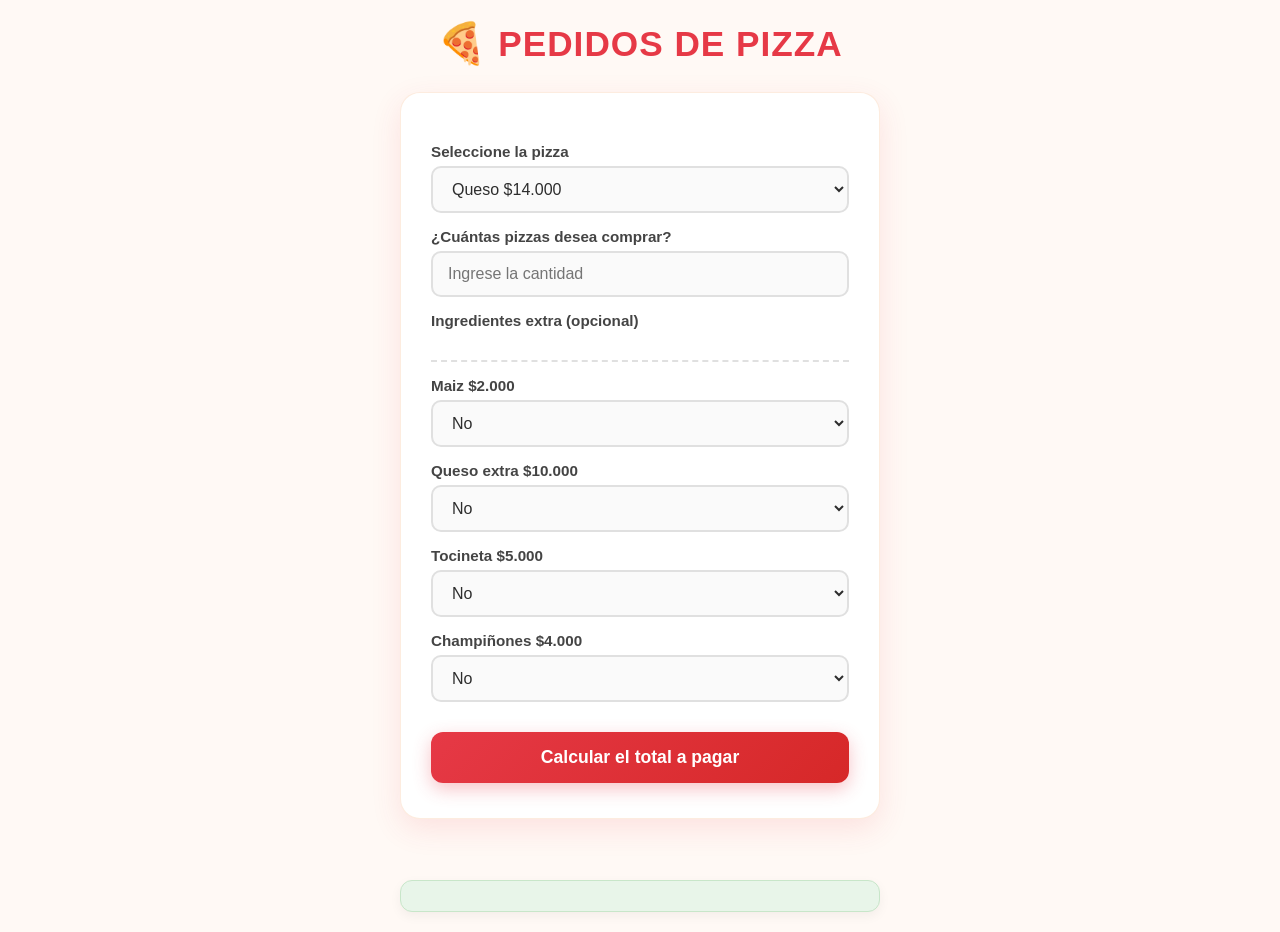
<file: index.html>
<!DOCTYPE html>
<html lang="en">
<head>
    <meta charset="UTF-8">
    <meta name="viewport" content="width=device-width, initial-scale=1.0">
    <title>Entregable momento 2</title>
    <link rel="stylesheet" href="estilos.css">
</head>
<body>
    <h1>Pedidos de Pizza</h1>
    <form action="">
        <label for="">Seleccione la pizza</label>
        <select name="" id="pizzas">
            <option value="14000">Queso $14.000</option>
            <option value="16000">Jamon $16.000</option>
            <option value="20000">Especial $20.000</option>
        </select>

        <br><br>
        <label for="">¿Cuántas pizzas desea comprar?</label>
        <input type="number" name="" id="cantidad" placeholder="Ingrese la cantidad" required>
        <br><br>

        <label for="">Ingredientes extra (opcional)</label>

        <br><br>

        <label for="maiz">Maiz $2.000</label>
        <select name="" id="maiz">
            <option value="0">No</option>
            <option value="2000">Si</option>
        </select>

        <br><br>

        <label for="queso_extra">Queso extra $10.000</label>
        <select name="" id="queso_extra">
            <option value="0">No</option>
            <option value="10000">Si</option>
        </select>

        <br><br>

        <label for="tocineta">Tocineta $5.000</label>
        <select name="" id="tocineta">
            <option value="0">No</option>
            <option value="5000">Si</option>
        </select>

        <br><br>

        <label for="champiñones">Champiñones $4.000</label>
        <select name="" id="champiñones">
            <option value="0">No</option>
            <option value="4000">Si</option>
        </select>

        <br><br>

        <input type="button" value="Calcular el total a pagar" onclick="calcular()">
    </form>
    <br><br>
    <p id="total"></p>

    <script src="dom.js"></script>

</body>
</html>
</file>
<file: estilos.css>
/* ==========================================
   VARIABLES Y CONFIGURACIÓN GENERAL
   ========================================== */
:root {
    --primary-color: #e63946;      /* Rojo pizza apetitoso */
    --secondary-color: #f4a261;    /* Naranja cálido */
    --accent-color: #2a9d8f;       /* Verde para detalles */
    --bg-color: #fff9f5;           /* Fondo crema suave */
    --card-bg: #ffffff;            /* Fondo de la tarjeta/formulario */
    --text-color: #2d2d2d;         /* Texto principal */
    --border-color: #e0e0e0;       /* Bordes sutiles */
    --shadow: 0 10px 30px rgba(230, 57, 70, 0.12); /* Sombra elegante */
}

* {
    box-sizing: border-box;
    margin: 0;
    padding: 0;
    font-family: 'Segoe UI', Tahoma, Geneva, Verdana, sans-serif;
}

body {
    background-color: var(--bg-color);
    color: var(--text-color);
    display: flex;
    flex-direction: column;
    align-items: center;
    justify-content: center;
    min-height: 100vh;
    padding: 20px;
}

/* ==========================================
   TÍTULO Y ENCABEZADO
   ========================================== */
h1 {
    color: var(--primary-color);
    font-size: 2.2rem;
    text-align: center;
    margin-bottom: 25px;
    font-weight: 800;
    text-transform: uppercase;
    letter-spacing: 1px;
    display: flex;
    align-items: center;
    justify-content: center;
    gap: 10px;
}

/* Agrega un icono de pizza antes del título */
h1::before {
    content: '🍕';
    font-size: 2.5rem;
}

/* ==========================================
   CONTENEDOR DEL FORMULARIO (TARJETA)
   ========================================== */
form {
    background-color: var(--card-bg);
    width: 100%;
    max-width: 480px;
    padding: 35px 30px;
    border-radius: 20px;
    box-shadow: var(--shadow);
    border: 1px solid rgba(244, 162, 97, 0.2);
    display: flex;
    flex-direction: column;
}

/* Ocultar los br innecesarios manteniendo un espaciado limpio con CSS */
form br {
    display: none;
}

/* ==========================================
   ESTILOS DE LABELS E INPUTS
   ========================================== */
label {
    font-weight: 600;
    font-size: 0.95rem;
    color: #444;
    margin-top: 15px;
    margin-bottom: 6px;
}

/* Encabezado especial para ingredientes extra */
label[for="maiz"] {
    margin-top: 25px;
    padding-top: 15px;
    border-top: 2px dashed var(--border-color);
}

select, input[type="number"] {
    width: 100%;
    padding: 12px 15px;
    font-size: 1rem;
    border: 2px solid var(--border-color);
    border-radius: 10px;
    background-color: #fafafa;
    color: var(--text-color);
    transition: all 0.3s ease;
    outline: none;
}

select:focus, input[type="number"]:focus {
    border-color: var(--secondary-color);
    background-color: #fff;
    box-shadow: 0 0 8px rgba(244, 162, 97, 0.4);
}

/* ==========================================
   BOTÓN DE CÁLCULO
   ========================================== */
input[type="button"] {
    margin-top: 30px;
    background: linear-gradient(135deg, var(--primary-color), #d62828);
    color: #ffffff;
    font-size: 1.1rem;
    font-weight: 700;
    border: none;
    padding: 15px;
    border-radius: 12px;
    cursor: pointer;
    transition: transform 0.2s ease, box-shadow 0.2s ease;
    box-shadow: 0 6px 18px rgba(230, 57, 70, 0.3);
}

input[type="button"]:hover {
    transform: translateY(-2px);
    box-shadow: 0 8px 22px rgba(230, 57, 70, 0.4);
}

input[type="button"]:active {
    transform: translateY(0);
}

/* ==========================================
   RESULTADO TOTAL
   ========================================== */
#total {
    margin-top: 25px;
    font-size: 1.4rem;
    font-weight: 800;
    color: #1b4332;
    background-color: #e8f5e9;
    padding: 15px 20px;
    border-radius: 12px;
    text-align: center;
    border: 1px solid #c8e6c9;
    width: 100%;
    max-width: 480px;
    box-shadow: 0 4px 12px rgba(0, 0, 0, 0.05);
    display: empty; /* Oculta si está vacío */
}

/* Cuando el texto del total no esté vacío, animación suave */
#total:not(:empty) {
    animation: fadeIn 0.4s ease-in-out;
}

@keyframes fadeIn {
    from {
        opacity: 0;
        transform: translateY(10px);
    }
    to {
        opacity: 1;
        transform: translateY(0);
    }
}
</file>
<file: css/estilos.css>
/* ==========================================
   VARIABLES Y CONFIGURACIÓN GENERAL
   ========================================== */
:root {
    --primary-color: #e63946;      /* Rojo pizza apetitoso */
    --secondary-color: #f4a261;    /* Naranja cálido */
    --accent-color: #2a9d8f;       /* Verde para detalles */
    --bg-color: #fff9f5;           /* Fondo crema suave */
    --card-bg: #ffffff;            /* Fondo de la tarjeta/formulario */
    --text-color: #2d2d2d;         /* Texto principal */
    --border-color: #e0e0e0;       /* Bordes sutiles */
    --shadow: 0 10px 30px rgba(230, 57, 70, 0.12); /* Sombra elegante */
}

* {
    box-sizing: border-box;
    margin: 0;
    padding: 0;
    font-family: 'Segoe UI', Tahoma, Geneva, Verdana, sans-serif;
}

body {
    background-color: var(--bg-color);
    color: var(--text-color);
    display: flex;
    flex-direction: column;
    align-items: center;
    justify-content: center;
    min-height: 100vh;
    padding: 20px;
}

/* ==========================================
   TÍTULO Y ENCABEZADO
   ========================================== */
h1 {
    color: var(--primary-color);
    font-size: 2.2rem;
    text-align: center;
    margin-bottom: 25px;
    font-weight: 800;
    text-transform: uppercase;
    letter-spacing: 1px;
    display: flex;
    align-items: center;
    justify-content: center;
    gap: 10px;
}

/* Agrega un icono de pizza antes del título */
h1::before {
    content: '🍕';
    font-size: 2.5rem;
}

/* ==========================================
   CONTENEDOR DEL FORMULARIO (TARJETA)
   ========================================== */
form {
    background-color: var(--card-bg);
    width: 100%;
    max-width: 480px;
    padding: 35px 30px;
    border-radius: 20px;
    box-shadow: var(--shadow);
    border: 1px solid rgba(244, 162, 97, 0.2);
    display: flex;
    flex-direction: column;
}

/* Ocultar los br innecesarios manteniendo un espaciado limpio con CSS */
form br {
    display: none;
}

/* ==========================================
   ESTILOS DE LABELS E INPUTS
   ========================================== */
label {
    font-weight: 600;
    font-size: 0.95rem;
    color: #444;
    margin-top: 15px;
    margin-bottom: 6px;
}

/* Encabezado especial para ingredientes extra */
label[for="maiz"] {
    margin-top: 25px;
    padding-top: 15px;
    border-top: 2px dashed var(--border-color);
}

select, input[type="number"] {
    width: 100%;
    padding: 12px 15px;
    font-size: 1rem;
    border: 2px solid var(--border-color);
    border-radius: 10px;
    background-color: #fafafa;
    color: var(--text-color);
    transition: all 0.3s ease;
    outline: none;
}

select:focus, input[type="number"]:focus {
    border-color: var(--secondary-color);
    background-color: #fff;
    box-shadow: 0 0 8px rgba(244, 162, 97, 0.4);
}

/* ==========================================
   BOTÓN DE CÁLCULO
   ========================================== */
input[type="button"] {
    margin-top: 30px;
    background: linear-gradient(135deg, var(--primary-color), #d62828);
    color: #ffffff;
    font-size: 1.1rem;
    font-weight: 700;
    border: none;
    padding: 15px;
    border-radius: 12px;
    cursor: pointer;
    transition: transform 0.2s ease, box-shadow 0.2s ease;
    box-shadow: 0 6px 18px rgba(230, 57, 70, 0.3);
}

input[type="button"]:hover {
    transform: translateY(-2px);
    box-shadow: 0 8px 22px rgba(230, 57, 70, 0.4);
}

input[type="button"]:active {
    transform: translateY(0);
}

/* ==========================================
   RESULTADO TOTAL
   ========================================== */
#total {
    margin-top: 25px;
    font-size: 1.4rem;
    font-weight: 800;
    color: #1b4332;
    background-color: #e8f5e9;
    padding: 15px 20px;
    border-radius: 12px;
    text-align: center;
    border: 1px solid #c8e6c9;
    width: 100%;
    max-width: 480px;
    box-shadow: 0 4px 12px rgba(0, 0, 0, 0.05);
    display: empty; /* Oculta si está vacío */
}

/* Cuando el texto del total no esté vacío, animación suave */
#total:not(:empty) {
    animation: fadeIn 0.4s ease-in-out;
}

@keyframes fadeIn {
    from {
        opacity: 0;
        transform: translateY(10px);
    }
    to {
        opacity: 1;
        transform: translateY(0);
    }
}
</file>
